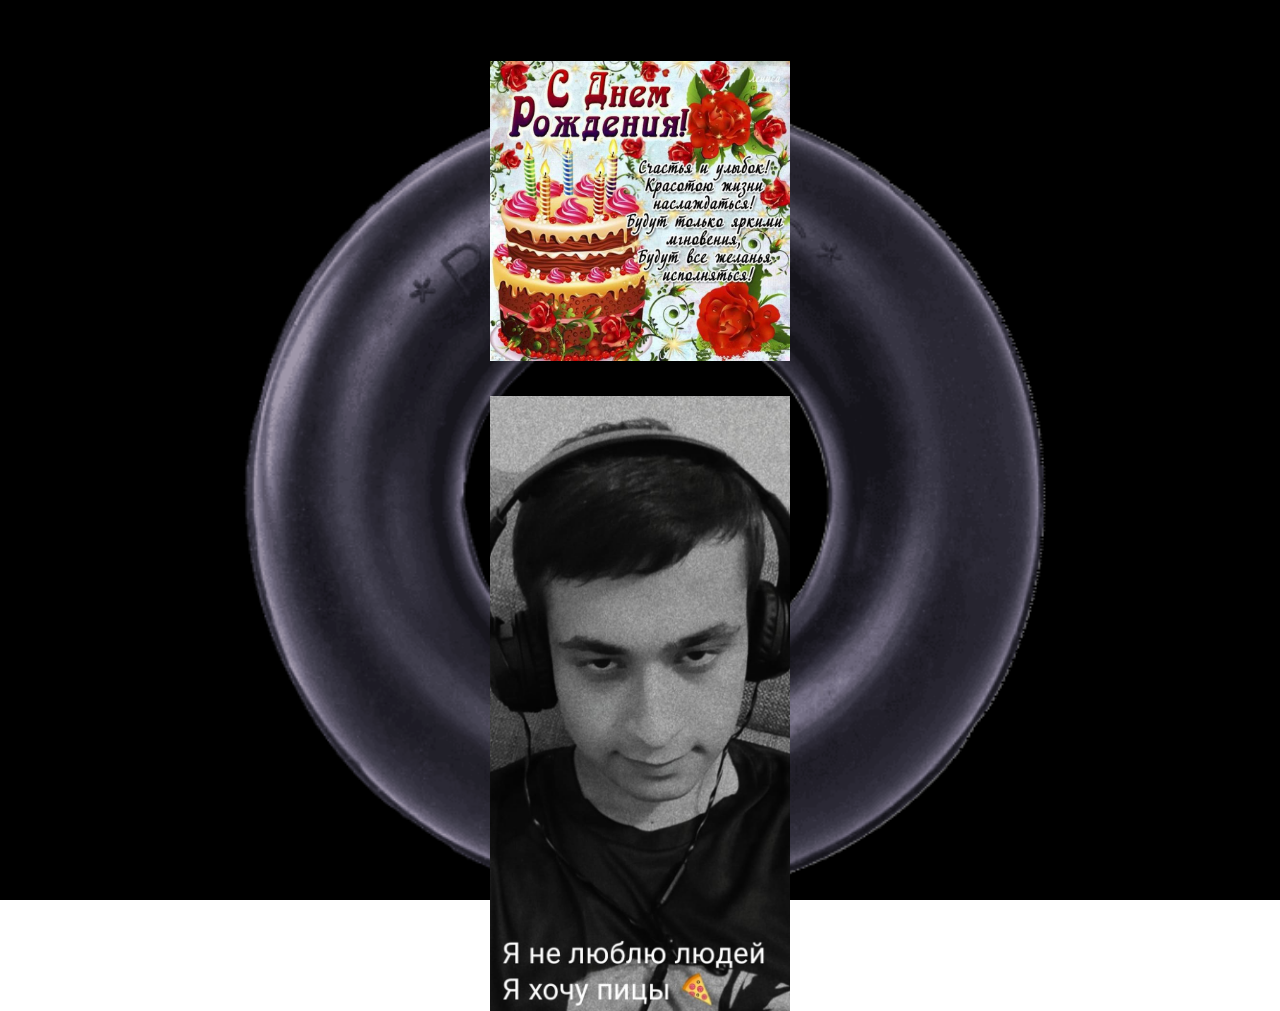
<file: Joska/index.html>
<!DOCTYPE html>
<html lang="en">
  <head>
    <style>
      body {
        margin: 0px;
        padding: 0px;
      }
      .cont {
        display: flex;
        justify-content: center;
        height: 100vh;
        background-color: hsl(0, 0%, 0%);
      }
      #esp1,
      #esp2 {
        height: 100%;
        object-fit: fill;
        transition: all 0.5s;
      }
      #esp1 {
        align-self: flex-end;
        margin-right: 0px;
      }
      #esp2 {
        align-self: flex-start;
        margin-left: 0px;
      }
      .overlay {
        display: flex;
        flex-direction: column;
        justify-content: center;
        align-items: center;
        position: absolute;
        top: 0px;
        left: 0px;
        height: 100vh;
        width: 100vw;
        background-color: rgba(0, 0, 0, 0);
        transition: all 1s;
        text-align: center;
        align-content: center;
        color: black;
        font-size: 150px;
      }

      .overlay-hidden {
        display: none;
      }

      .overlay-end {
        display: block;
        background-color: rgb(255, 255, 255);
        color: black;
      }
    </style>
    <meta charset="UTF-8" />
    <meta name="viewport" content="width=device-width, initial-scale=1.0" />
    <title>Document</title>
  </head>
  <body>
    <audio id="aud">
      <source src="slabik.mp3" type="audio/mpeg" />
    </audio>
    <div class="cont" id="cont">
      <img src="espc1.png" id="esp1" />
      <img src="espc2.png" id="esp2" />
    </div>

    <div class="overlay">
      С ДР ЙОСИК
      <div class="images">
        <img src="./dr.jpeg" alt="" height="300px" />
      </div>
      <img src="./joseph.jpg" alt="" width="300px" />
    </div>
    <script src="clicker.js"></script>

    <script>
      document.querySelector(".overlay").onclick = (ev) => {
        ev.target.classList.add("overlay-hidden");
        clickerMainloop();
      };
    </script>
  </body>
</html>
</file>
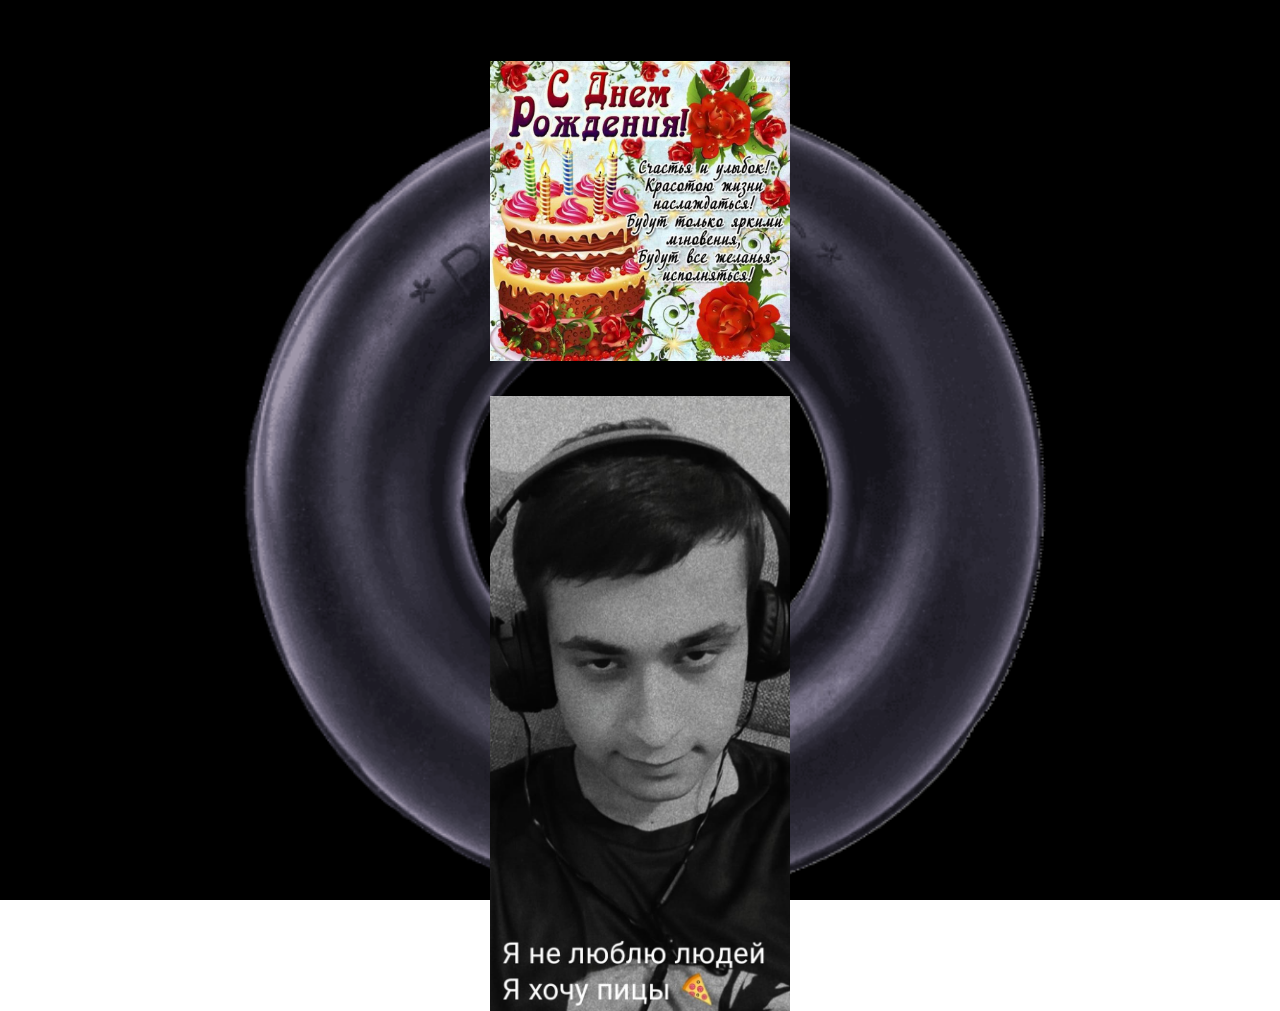
<file: Joska/index1.html>
<!DOCTYPE html>

<html lang="en">
  <head>
    <style>
      body {
        margin: 0px;
        padding: 0px;
      }
      .cont {
        display: flex;
        justify-content: center;
        height: 100vh;
        background-color: hsl(0, 0%, 0%);
      }
      #esp1,
      #esp2 {
        height: 100%;
        object-fit: fill;
        transition: all 0.5s;
      }
      #esp1 {
        align-self: flex-end;
        margin-right: 0px;
      }
      #esp2 {
        align-self: flex-start;
        margin-left: 0px;
      }
      .overlay {
        display: flex;
        flex-direction: column;
        justify-content: center;
        align-items: center;
        position: absolute;
        top: 0px;
        left: 0px;
        height: 100vh;
        width: 100vw;
        background-color: rgba(0, 0, 0, 0);
        transition: all 1s;
        text-align: center;
        align-content: center;
        color: black;
        font-size: 150px;
      }

      .overlay-hidden {
        display: none;
      }

      .overlay-end {
        display: block;
        background-color: rgb(255, 255, 255);
        color: black;
      }
    </style>
    <meta charset="UTF-8" />
    <meta name="viewport" content="width=device-width, initial-scale=1.0" />
    <title>Document</title>
  </head>
  <body>
    <audio id="aud">
      <source src="slabik.mp3" type="audio/mpeg" />
    </audio>
    <div class="cont" id="cont">
      <img src="espc1.png" id="esp1" />
      <img src="espc2.png" id="esp2" />
    </div>

    <div class="overlay">
      С ДР ЙОСИК
      <div class="images">
        <img src="./dr.jpeg" alt="" height="300px" />
      </div>
      <img src="./joseph.jpg" alt="" width="300px" />
    </div>
    <script src="clicker.js"></script>

    <script>
      document.querySelector(".overlay").onclick = (ev) => {
        ev.target.classList.add("overlay-hidden");
        clickerMainloop();
      };
    </script>
  </body>
</html>
</file>
